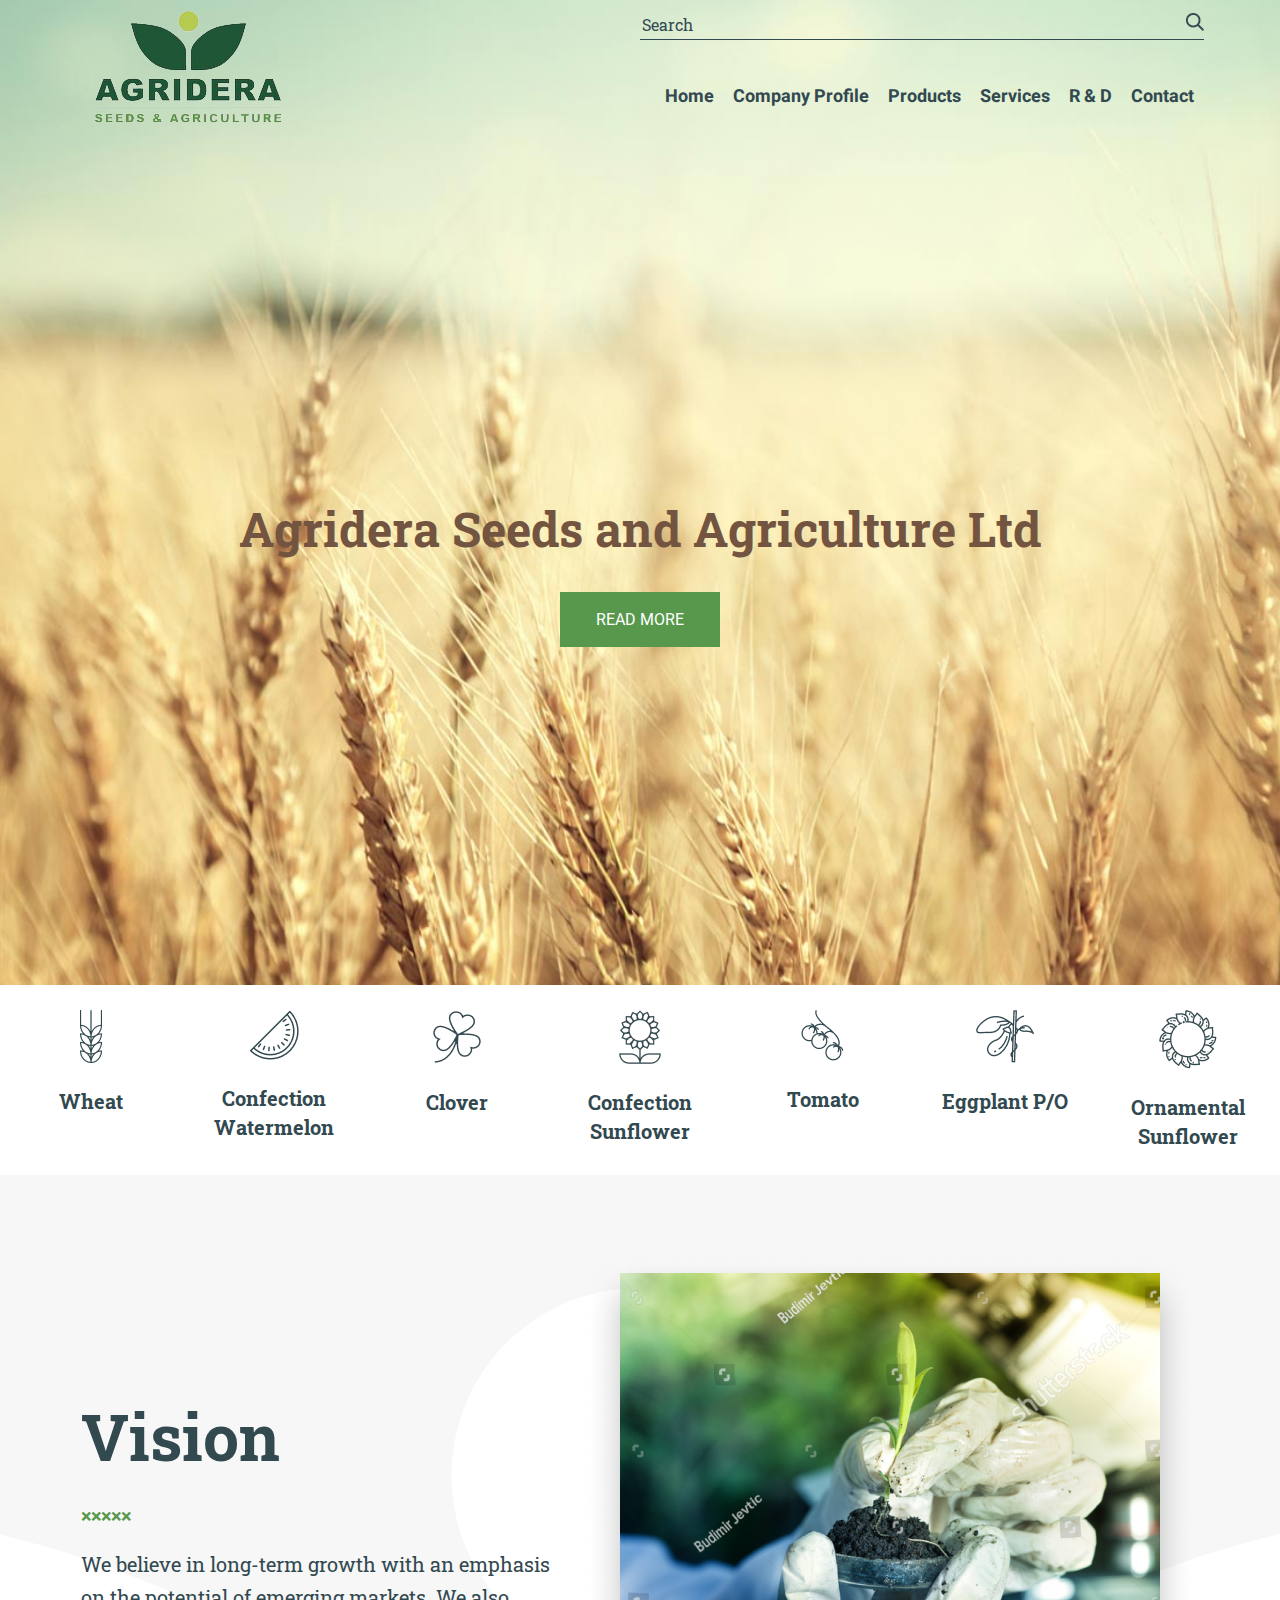
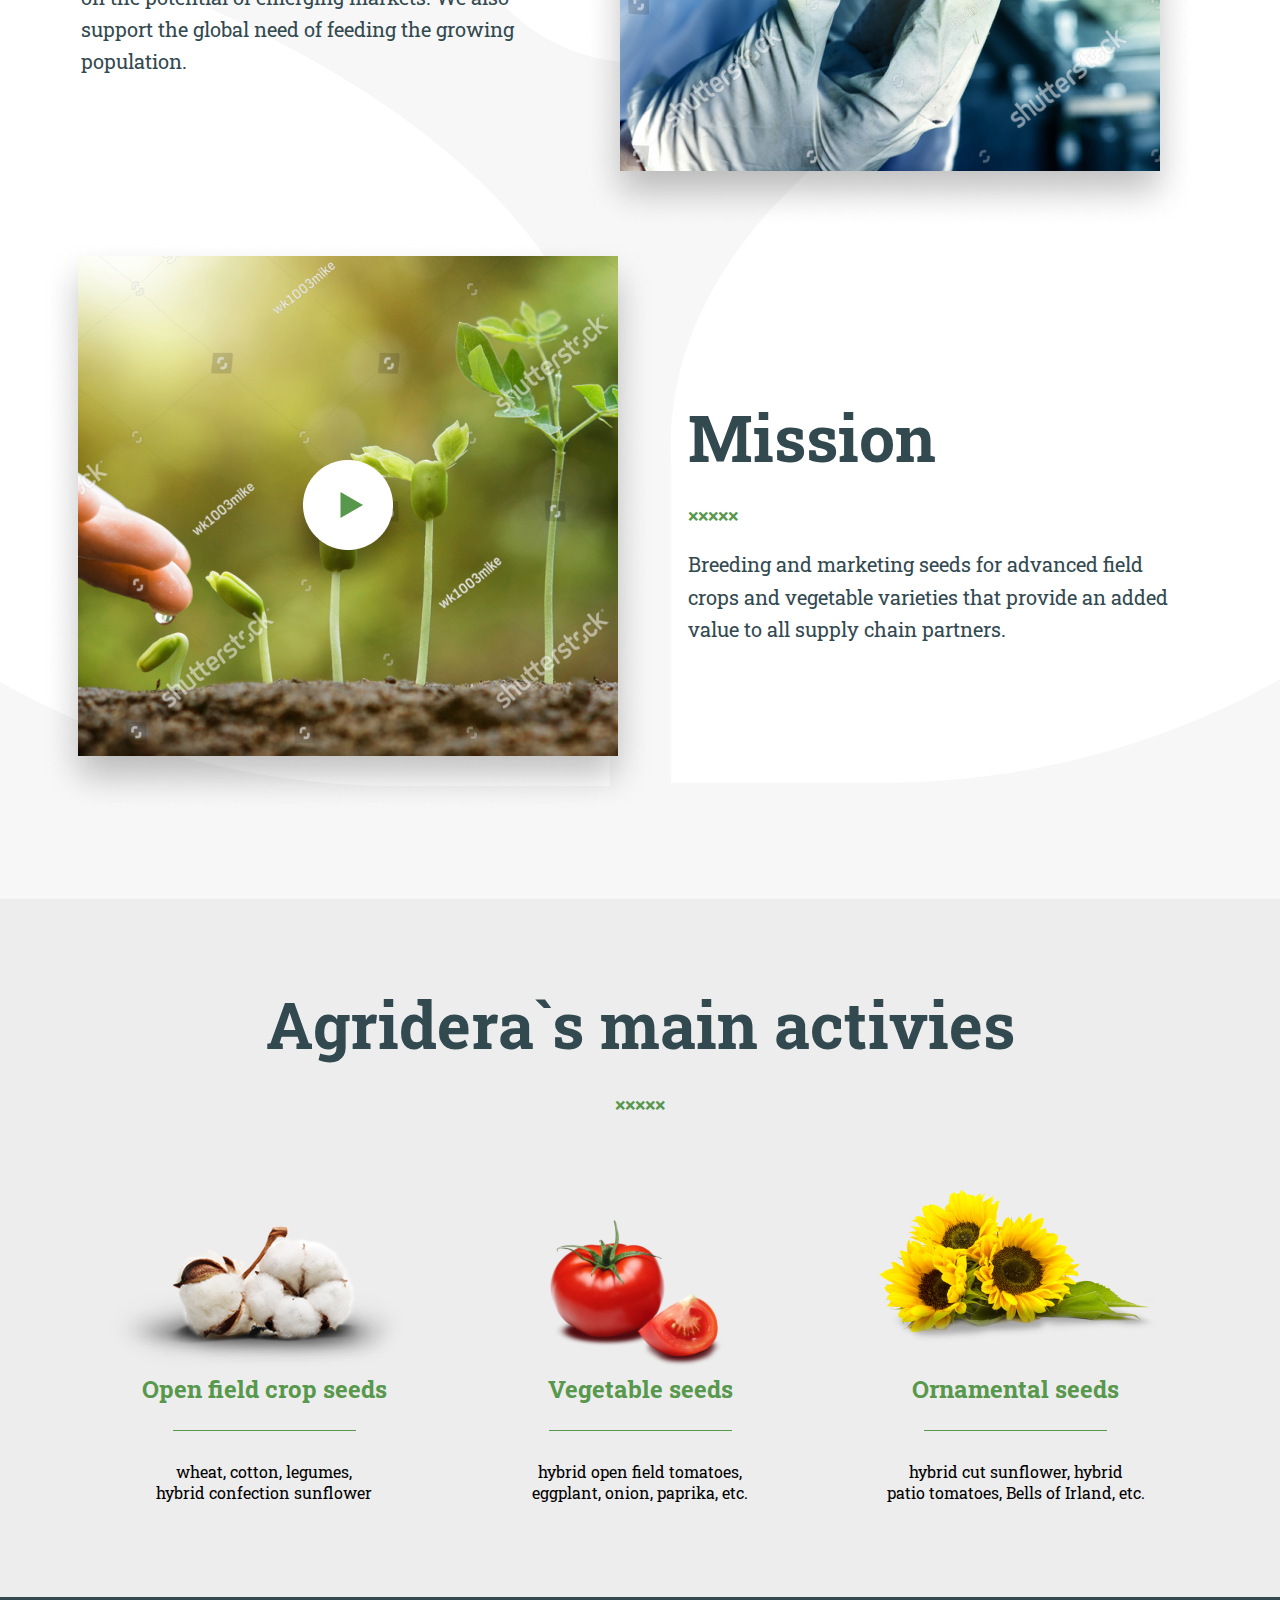
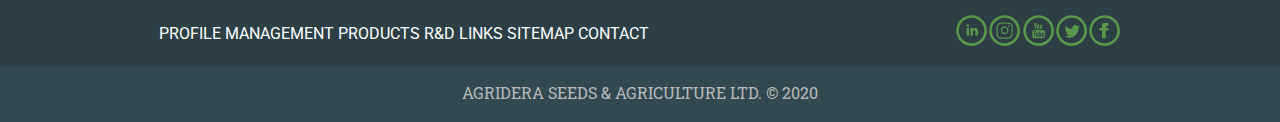
<file: index.html>
<!DOCTYPE html>
<html lang="en">
<head>
  <meta charset="UTF-8">
  <meta name="viewport" content="width=device-width, initial-scale=1.0">
	<link rel="stylesheet" href="https://fonts.googleapis.com/css?family=Roboto+Slab&display=swap">
	<link rel="stylesheet" href="https://fonts.googleapis.com/css?family=Roboto&display=swap">
	<link rel="stylesheet" href="https://fonts.googleapis.com/css?family=Heebo&display=swap">
    <title>Home page</title>
	<link rel="stylesheet" href="css/style.css">
</head>
<body>
  <div class="bg-img">
    <div>
        <div class="wrap">
        <div class="row">
        <div class="wrap-1">
          <div id="logo">
			<a href=""><img src="img/Logo.png" alt="Logo"></a>
          </div>
        </div>
        <div class="wrap-1 align-right">
          <div id="search">
            <div id="search-in" class="flex">
              <input type="search" placeholder="Search">
              <button>Submit</button>
            </div>
          </div>
          <div id="menu">
            <ul>
              <li><a href="">Home</a></li>
              <li><a href="">Company Profile</a></li>
              <li><a href="">Products</a></li>
              <li><a href="">Services</a></li>
              <li><a href="">R & D</a></li>
              <li><a href="">Contact</a></li>
            </ul>
          </div>
        </div>
      </div>
      </div>
    </div>
  <div class="contand">
    <div id="slider">
      <h1>Agridera Seeds and Agriculture Ltd</h1>
      <a href="#">READ MORE</a>
    </div>
  </div>
  </div>
<div id="categories">
        <div class="row">
          <div class="wrap-3">
            <a href="" class="link">
			<img src="img/1.png" alt="searv">
            <div class="text">Wheat</div>
			</a>
          </div>
          <div class="wrap-3">
            <a href="" class="link">
			<img src="img/2.png" alt="searv">
            <div class="text">Confection Watermelon</div>
			</a>
          </div>
          <div class="wrap-3">
            <a href="" class="link">
			<img src="img/3.png" alt="searv">
            <div class="text">Clover</div>
			</a>
          </div>
          <div class="wrap-3">
            <a href="" class="link">
			<img src="img/4.png" alt="seary">
            <div class="text">Confection Sunflower</div>
			</a>
          </div>
          <div class="wrap-3">
            <a href="tomato.html" class="link">
			<img src="img/5.png" alt="searv">
            <div class="text">Tomato</div>
			</a>
          </div>
          <div class="wrap-3">
            <a href="" class="link">
			<img src="img/6.png" alt="searv">
            <div class="text">Eggplant P/O</div>
			</a>
          </div>
          <div class="wrap-3">
            <a href="" class="link">
			<img src="img/7.png" alt="searv">
            <div class="text">Ornamental Sunflower</div>
			</a>
          </div>
        </div>
    </div>
<div id="med">
    <div id="vision" class="vision-container">
        <div class="content-wrap">
            <h2 class="text-content1">Vision</h2>
            <p class="text-content2">×××××</p>
            <p class="text-content3">We believe in long-term growth with an emphasis<br>on the potential of emerging markets. We also<br>support the global need of feeding the growing<br>population.</p>
        </div>
        <div class="photo-wrapper">
            <img src="img/vision.png" alt="vision" >
        </div>
    </div>
	<div id="mission" class="mission-container">
		<div class="photo-wrap1">
			<img src="img/mission.png" alt="mission">
			<img src="img/play.png" class="centered-image" alt="second image">
		</div>
	
    <div class="content-wrap1">
			<h2 class="text-content1">Mission</h2>
			<p class="text-content2">×××××</p>
			<p class="text-content3">Breeding and marketing seeds for advanced field<br>crops and vegetable varieties that provide an added<br>value to all supply chain partners.</p>
		</div>
	</div>
</div>
		
		
<div id="content-down">
  <div class="wrap">
      <p class="title">Agridera`s main activies</p>
      <p class="text-content2">×××××</p>
      <div class="seeds">
          <div class="wrap-2">
              <img style="margin-bottom: -50px;" src="img/crop_seeds.png" alt="">
              <p class="subtitle">Open field crop seeds</p>
              <img class="line" src="img/Line.png" alt="">
              <p>wheat, cotton, legumes,<br>hybrid confection sunflower</p>
          </div>
          <div class="wrap-2">
              <img src="img/vegetable_seeds.png" alt="">
              <p class="subtitle">Vegetable seeds</p>
              <img class="line" src="img/Line.png" alt="">
              <p>hybrid open field tomatoes,<br>eggplant, onion, paprika, etc.</p>
          </div>
          <div class="wrap-2">
              <img src="img/ornamental_seeds.png" alt="">
              <p class="subtitle">Ornamental seeds</p>
              <img class="line" src="img/Line.png" alt="">
              <p>hybrid cut sunflower, hybrid<br>patio tomatoes, Bells of Irland, etc.</p>
          </div>
      </div>
  </div>
</div>    
 
<div class="footer">
  <div class="footer_content">
    <div id="links">
      <ul>
        <li><a href="">PROFILE</a></li>
        <li><a href="">MANAGEMENT</a></li>
        <li><a href="">PRODUCTS</a></li>
        <li><a href="">R&D</a></li>
        <li><a href="">LINKS</a></li>
        <li><a href="">SITEMAP</a></li>
        <li><a href="">CONTACT</a></li>
      </ul>
    </div>
    
    <div class="social">
        <a href="https://linkedin.com"><img src="img/Ico_in.png" alt="in"></a>
        <a href="https://www.instagram.com"><img src="img/Ico_inst.png" alt="inst"></a>
        <a href="https://www.youtube.com"><img src="img/Ico_tube.png" alt="youtube"></a>
        <a href="https://twitter.com"><img src="img/Ico_tw.png" alt="twitter"></a>
        <a href="https://facebook.com"><img src="img/Ico_fb.png" alt="facebook"></a>
    </div>      
  </div>
  <p>AGRIDERA SEEDS & AGRICULTURE LTD. © 2020</p>
</div>
</body>
</html>
</file>
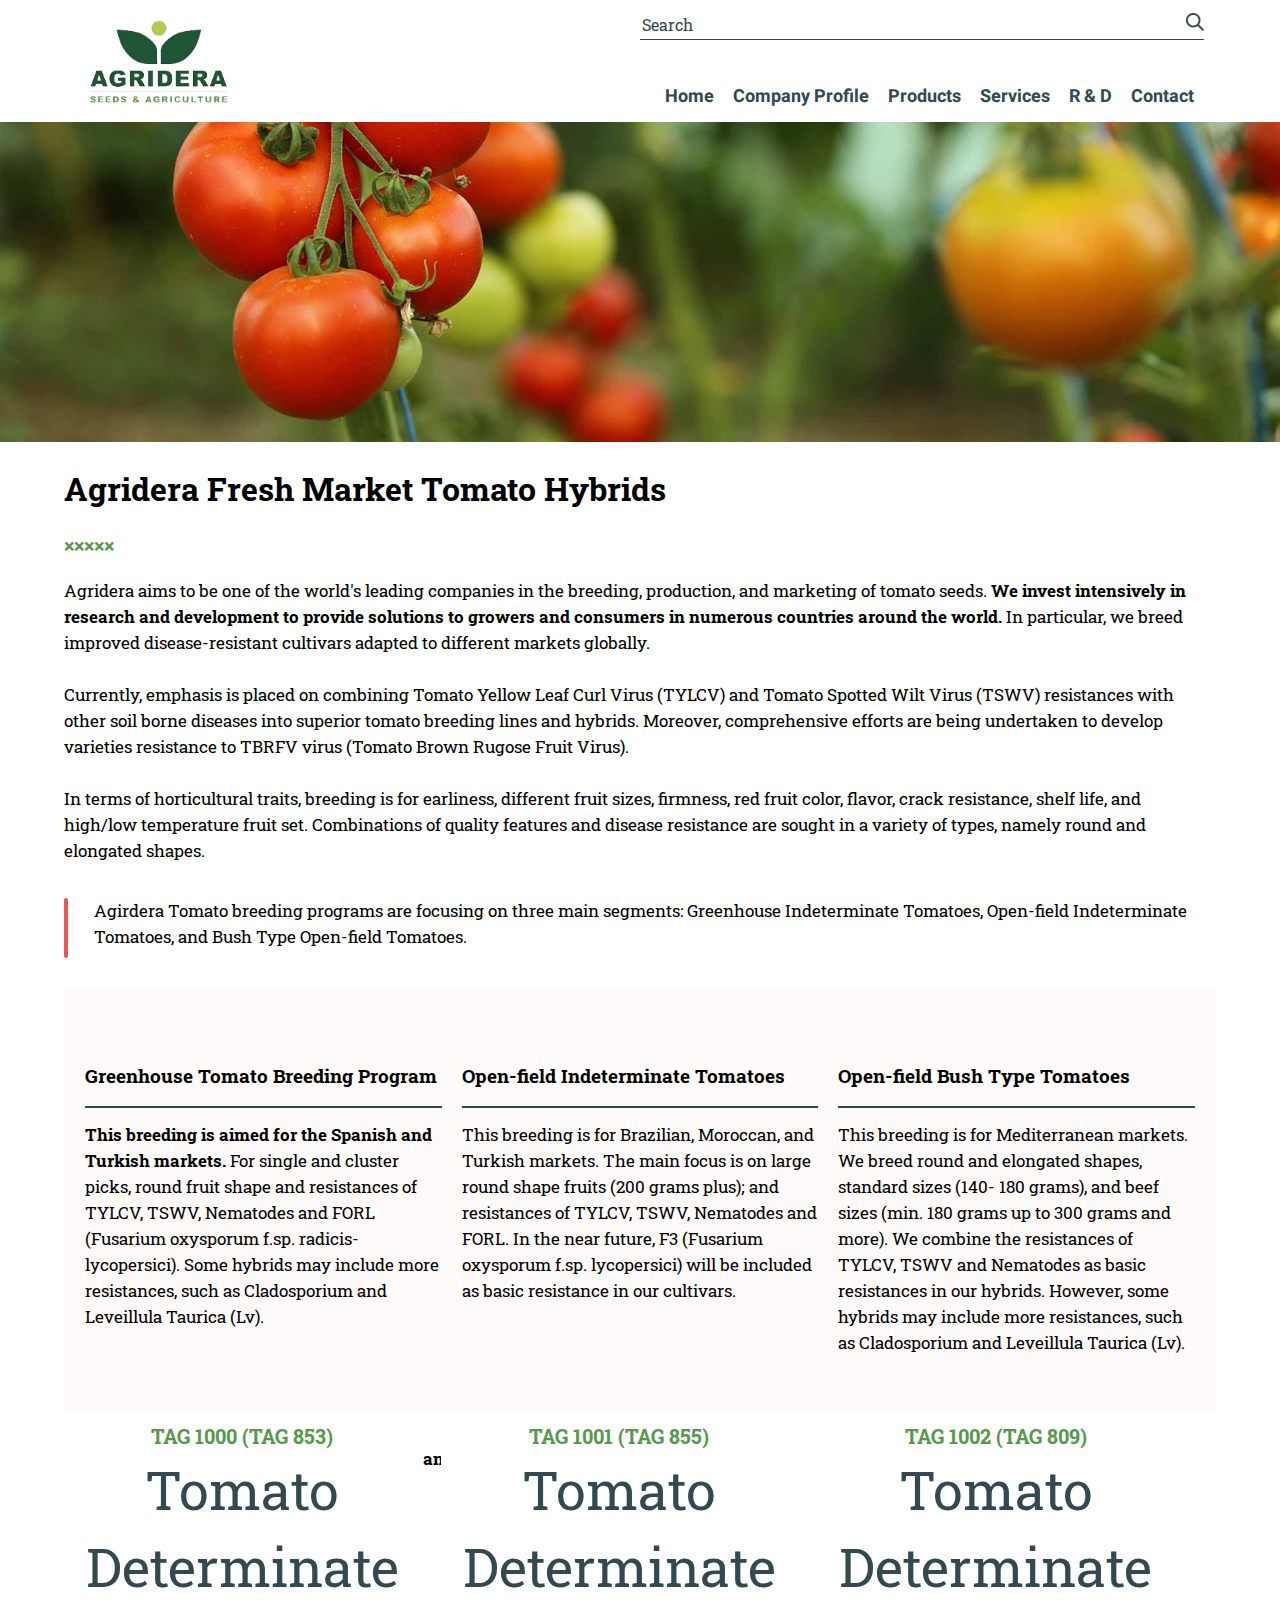
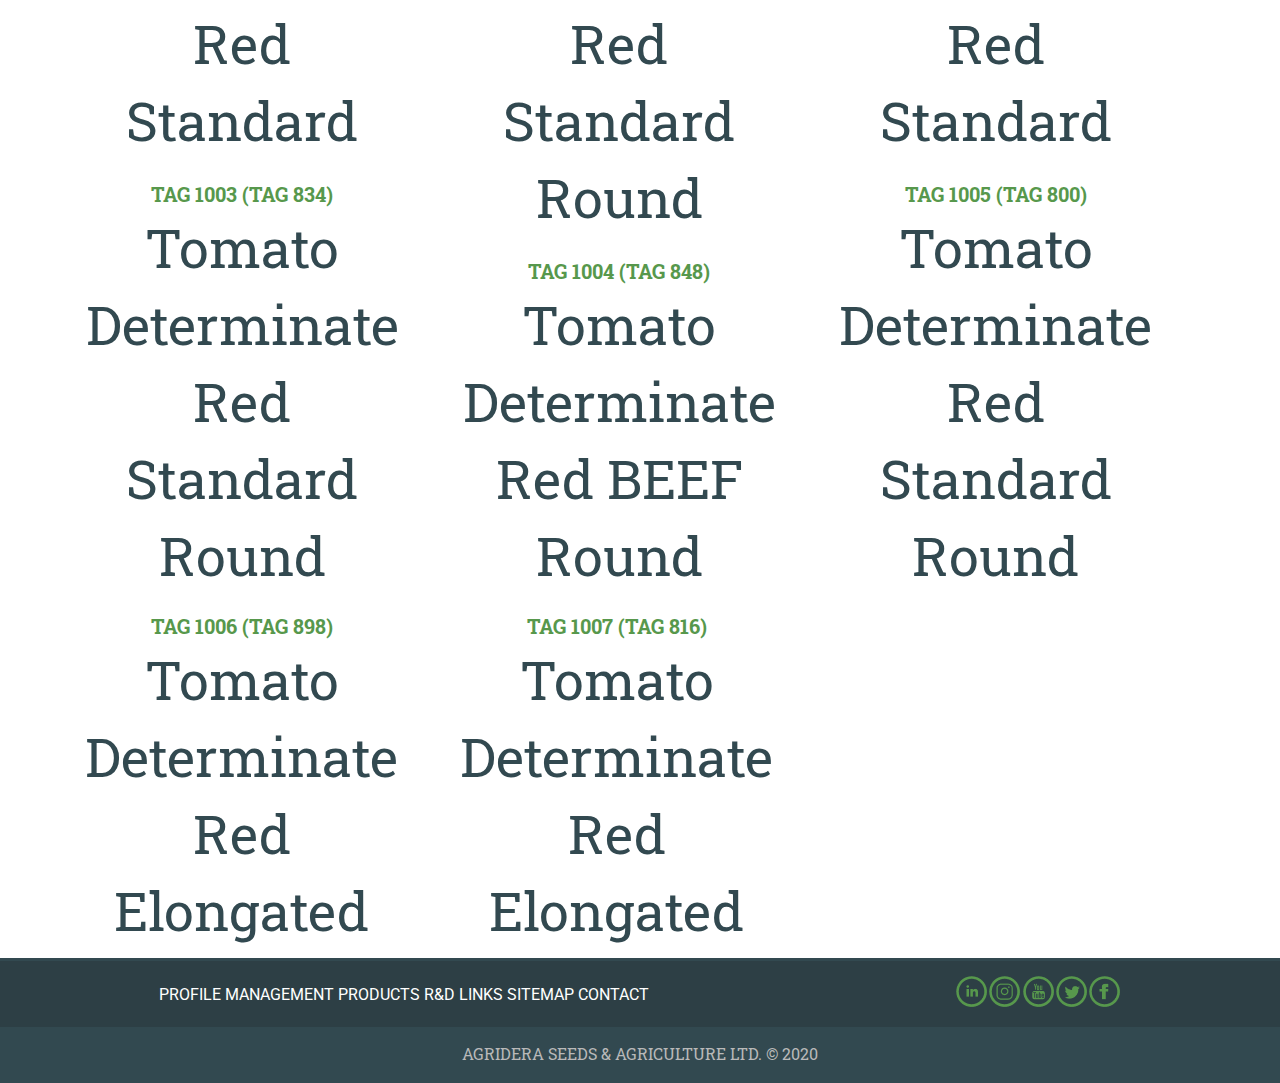
<file: tomato.html>
<!DOCTYPE html>
<html lang="en">
<head>
    <meta charset="UTF-8"/>
    <meta name="viewport" content="width=device-width, initial-scale=1.0"/>
    <link rel="stylesheet" href="https://fonts.googleapis.com/css?family=Roboto+Slab&display=swap">
    <link rel="stylesheet" href="https://fonts.googleapis.com/css?family=Roboto&display=swap">
    <link rel="stylesheet" href="https://fonts.googleapis.com/css?family=Heebo&display=swap">
    <title>Tomato all</title>
    <link rel="stylesheet" href="css/style.css">
</head>
<body>
<header>
    <div class="wrap">
        <div class="row">
            <div class="wrap-1">
                <div id="logo2">
                    <a href="index.html"><img src="img/Logo.png" alt="Logo" style="margin-top: 20px;"></a>
                </div>
            </div>
            <div class="wrap-1 align-right">
                <div id="search">
                    <div id="search-in" class="flex">
                        <input type="search" placeholder="Search">
                        <button>Submit</button>
                    </div>
                </div>
                <nav id="menu">
                    <ul>
                        <li><a href="">Home</a></li>
                        <li><a href="">Company Profile</a></li>
                        <li><a href="">Products</a></li>
                        <li><a href="">Services</a></li>
                        <li><a href="">R & D</a></li>
                        <li><a href="">Contact</a></li>
                    </ul>
                </nav>
            </div>
        </div>
    </div>
</header>

<main>
    <div id="background2">
        <img src="img/bg2.png" alt="Tomato Hybrids Banner"/>
    </div>
    <div class="content-wrapper">
        <h1>Agridera Fresh Market Tomato Hybrids</h1>
        <p class="text-content2">×××××</p>
        <div class="description-text">
            Agridera aims to be one of the world's leading companies in the
            breeding, production, and marketing of tomato seeds.
            <span>
          <b>We invest intensively in research and development to provide solutions
          to growers and consumers in numerous countries around the world.</b>
        </span>
            In particular, we breed improved disease-resistant cultivars adapted to
            different markets globally.
            <br/>
            <br/>
            Currently, emphasis is placed on combining Tomato Yellow Leaf Curl Virus
            (TYLCV) and Tomato Spotted Wilt Virus (TSWV) resistances with other soil
            borne diseases into superior tomato breeding lines and hybrids.
            Moreover, comprehensive efforts are being undertaken to develop
            varieties resistance to TBRFV virus (Tomato Brown Rugose Fruit Virus).
            <br/>
            <br/>
            In terms of horticultural traits, breeding is for earliness, different
            fruit sizes, firmness, red fruit color, flavor, crack resistance, shelf
            life, and high/low temperature fruit set. Combinations of quality
            features and disease resistance are sought in a variety of types, namely
            round and elongated shapes.
        </div>

        <div class="info-section1">
            <div class="info-divider1"></div>
            <div class="info-description1">
                Agirdera Tomato breeding programs are focusing on three main segments:
                Greenhouse Indeterminate Tomatoes, Open-field Indeterminate Tomatoes,
                and Bush Type Open-field Tomatoes.
            </div>
        </div>

        <section class="breeding-section">
            <div class="breeding-columns">
                <div class="breeding-column">
                    <h3>Greenhouse Tomato Breeding Program</h3>
                    <div class="column-divider"></div>
                    <div class="breeding-content">
                        <span><b>This breeding is aimed for the Spanish and Turkish markets.</b></span>
                        For single and cluster picks, round fruit shape and resistances of
                        TYLCV, TSWV, Nematodes and FORL (Fusarium oxysporum f.sp.
                        radicis-lycopersici). Some hybrids may include more resistances,
                        such as Cladosporium and Leveillula Taurica (Lv).
                    </div>
                </div>

                <div class="breeding-column">
                    <h3>Open-field Indeterminate Tomatoes</h3>
                    <div class="column-divider"></div>
                    <div class="breeding-content">
                        This breeding is for Brazilian, Moroccan, and Turkish markets.
                        The main focus is on large round shape fruits (200 grams plus);
                        and resistances of TYLCV, TSWV, Nematodes and FORL. In the near
                        future, F3 (Fusarium oxysporum f.sp. lycopersici) will be
                        included as basic resistance in our cultivars.
                    </div>
                </div>

                <div class="breeding-column">
                    <h3>Open-field Bush Type Tomatoes</h3>
                    <div class="column-divider"></div>
                    <div class="breeding-content">
                        This breeding is for Mediterranean markets.
                        We breed round and elongated shapes, standard sizes (140- 180
                        grams), and beef sizes (min. 180 grams up to 300 grams and
                        more). We combine the resistances of TYLCV, TSWV and Nematodes
                        as basic resistances in our hybrids. However, some hybrids may
                        include more resistances, such as Cladosporium and Leveillula
                        Taurica (Lv).
                    </div>
                </div>
            </div>
        </section>

        <div class="info-section2">
        <div class="info-divider2"></div>
        <div class="info-description2">
          <span><b>Agridera operates through international and local distributers around
          the world.</b></span>
        </div>
        </div>

        <div class="product-layout">
            <div class="product-block">
                <div class="product-item">
                    <img src="img/image0.png" alt="TAG 1000 (TAG 853)"/>
                    <div class="product-details">
                        TAG 1000 (TAG 853)
                        <br/>
                        <span class="product-name">Tomato Determinate Red Standard Round</span>
                    </div>
                </div>
            </div>

            <div class="product-block">
                <div class="product-item">
                    <img src="img/image1.png" alt="TAG 1001 (TAG 855)"/>
                    <div class="product-details">
                        TAG 1001 (TAG 855)
                        <br/>
                        <span class="product-name">Tomato Determinate Red Standard Round</span>
                    </div>
                </div>
            </div>

            <div class="product-block">
                <div class="product-item">
                    <a href="tomato_one.html">
                    <img src="img/image2.png" alt="TAG 1002 (TAG 809)"/>
                    </a>
                    <div class="product-details">
                        TAG 1002 (TAG 809)
                        <br/>
                        <span class="product-name">Tomato Determinate Red Standard Round</span>
                    </div>
                </div>
            </div>
        </div>

        <div class="product-layout">
            <div class="product-block">
                <div class="product-item">
                    <img src="img/image3.png" alt="TAG 1003 (TAG 834)"/>
                    <div class="product-details">
                        TAG 1003 (TAG 834)
                        <br/>
                        <span class="product-name">Tomato Determinate Red Standard Round</span>
                    </div>
                </div>
            </div>

            <div class="product-block">
                <div class="product-item">
                    <img src="img/image4.png" alt="TAG 1004 (TAG 848)"/>
                    <div class="product-details">
                        TAG 1004 (TAG 848)
                        <br/>
                        <span class="product-name">Tomato Determinate Red BEEF Round</span>
                    </div>
                </div>
            </div>

            <div class="product-block">
                <div class="product-item">
                    <img src="img/image5.png" alt="TAG 1005 (TAG 800)"/>
                    <div class="product-details">
                        TAG 1005 (TAG 800)
                        <br/>
                        <span class="product-name">Tomato Determinate Red Standard Round</span>
                    </div>
                </div>
            </div>
        </div>

        <div class="product-layout2">
            <div class="product-block2">
                <div class="product-item">
                    <img src="img/image6.png" alt="TAG 1006 (TAG 898)"/>
                    <div class="product-details">
                        TAG 1006 (TAG 898)
                        <br/>
                        <span class="product-name">Tomato Determinate Red Elongated</span>
                    </div>
                </div>
            </div>

            <div class="product-block2">
                <div class="product-item">
                    <img src="img/image7.png" alt="TAG 1007 (TAG 816)"/>
                    <div class="product-details">
                        TAG 1007 (TAG 816)
                        <br/>
                        <span class="product-name">Tomato Determinate Red Elongated</span>
                    </div>
                </div>
            </div>
        </div>
    </div>
</main>

<footer>
    <div class="footer">
        <div class="footer_content">
            <div id="links">
                <ul>
                    <li><a href="">PROFILE</a></li>
                    <li><a href="">MANAGEMENT</a></li>
                    <li><a href="">PRODUCTS</a></li>
                    <li><a href="">R&D</a></li>
                    <li><a href="">LINKS</a></li>
                    <li><a href="">SITEMAP</a></li>
                    <li><a href="">CONTACT</a></li>
                </ul>
            </div>

            <div class="social">
                <a href="https://linkedin.com"><img src="img/Ico_in.png" alt="in"></a>
                <a href="https://www.instagram.com"><img src="img/Ico_inst.png" alt="inst"></a>
                <a href="https://www.youtube.com"><img src="img/Ico_tube.png" alt="youtube"></a>
                <a href="https://twitter.com"><img src="img/Ico_tw.png" alt="twitter"></a>
                <a href="https://facebook.com"><img src="img/Ico_fb.png" alt="facebook"></a>
            </div>
        </div>
        <p>AGRIDERA SEEDS & AGRICULTURE LTD. © 2020</p>
    </div>
</footer>
</body>
</html>
</file>
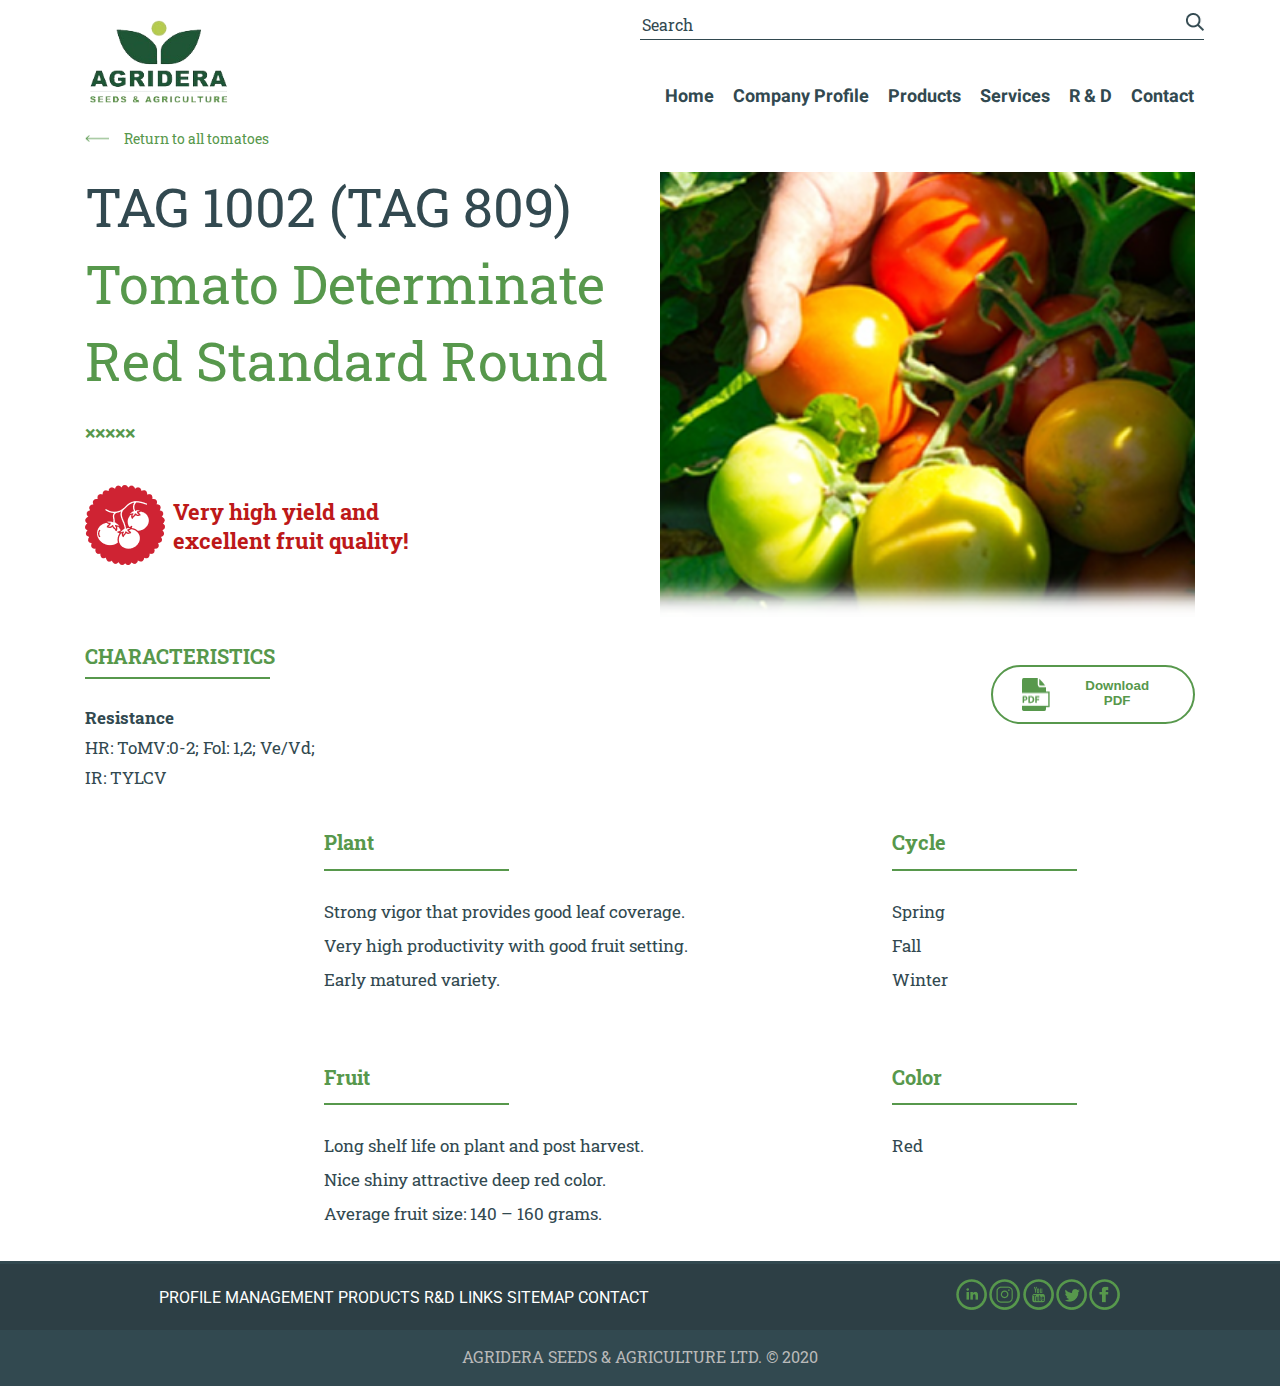
<file: tomato_one.html>
<!DOCTYPE html>
<html lang="en">
<head>
    <meta charset="UTF-8"/>
    <meta name="viewport" content="width=device-width, initial-scale=1.0"/>
    <link rel="stylesheet" href="https://fonts.googleapis.com/css?family=Roboto+Slab&display=swap">
    <link rel="stylesheet" href="https://fonts.googleapis.com/css?family=Roboto&display=swap">
    <link rel="stylesheet" href="https://fonts.googleapis.com/css?family=Heebo&display=swap">
    <title>Tomato one</title>
    <link rel="stylesheet" href="css/style.css">
</head>
<body>
<header>
    <div class="wrap">
        <div class="row">
            <div class="wrap-1">
                <div id="logo2">
                    <a href="index.html"><img src="img/Logo.png" alt="Logo" style="margin-top: 20px;"></a>
                </div>
            </div>
            <div class="wrap-1 align-right">
                <div id="search">
                    <div id="search-in" class="flex">
                        <input type="search" placeholder="Search">
                        <button>Submit</button>
                    </div>
                </div>
                <nav id="menu">
                    <ul>
                        <li><a href="index.html">Home</a></li>
                        <li><a href="">Company Profile</a></li>
                        <li><a href="">Products</a></li>
                        <li><a href="">Services</a></li>
                        <li><a href="">R & D</a></li>
                        <li><a href="">Contact</a></li>
                    </ul>
                </nav>
            </div>
        </div>
    </div>
</header>

<main>
    <section class="product-header">
        <div class="header-content">
            <div class="header-left">
                <div class="back-nav"><img src="img/Arrow.png" class="back-button"/>
                    <a href="tomato.html" class="back-link">Return to all tomatoes</a>
                </div>
                <h1 class="product-name">TAG 1002 (TAG 809) <br/>
                    <span style="color: #57984C;">Tomato Determinate</span><br/>
                    <span style="color: #57984C;">Red Standard Round</span>
                </h1>
                <p class="text-content2">×××××</p>
                <div class="product-features">
                    <h2 style="display: flex; align-items: center; gap: 8px;">
                        <img src="img/mark.png"> Very high yield and <br>excellent fruit quality!
                    </h2>
                </div>
                <div class="section-title">CHARACTERISTICS</div>
                <div class="divider"></div>
                <div class="disease-resistance">
                    <b>Resistance</b><br/>
                    HR: ToMV:0-2; Fol: 1,2; Ve/Vd;<br/>
                    IR: TYLCV<br/></div>
            </div>
            <div class="header-right">
                <img src="img/image2.png" class="product-image"/>
                <div class="download-container">
                    <button class="download-button">
                        <img src="img/Ico_pdf.png" class="download-icon-image"/>
                        <div style="font-weight: bold; color: #57984C;">Download PDF</div>
                    </button>
                </div>
            </div>
        </div>
    </section>

    <section class="product-info">
        <div class="info-content">
            <div class="info-left">
                <div style="margin-bottom: 30px;">
                    <h2 class="section-title">Plant</h2>
                    <div class="divider"></div>
                    <div class="product-description">Strong vigor that provides good leaf coverage.<br/>
                        Very high productivity with good fruit setting.<br/>
                        Early matured variety.
                    </div>
                </div>
                <div style="margin-bottom: 30px;">
                    <h2 class="section-title">Fruit</h2>
                    <div class="divider"></div>
                    <div class="product-description">Long shelf life on plant and post harvest.<br/>
                        Nice shiny attractive deep red color.<br/>
                        Average fruit size: 140 – 160 grams.
                    </div>
                </div>
            </div>
            <div class="info-right">
                <div style="margin-bottom: 30px;">
                    <h2 class="section-title">Cycle</h2>
                    <div class="divider"></div>
                    <div class="product-description">Spring<br/>Fall<br/>Winter</div>
                </div>
                <div style="margin-bottom: 30px;">
                    <h2 class="section-title">Color</h2>
                    <div class="divider"></div>
                    <div class="product-description">Red</div>
                </div>
            </div>
        </div>
    </section>
</main>

<footer class="footer">
    <div class="footer_content">
        <div id="links">
            <ul>
                <li><a href="">PROFILE</a></li>
                <li><a href="">MANAGEMENT</a></li>
                <li><a href="">PRODUCTS</a></li>
                <li><a href="">R&D</a></li>
                <li><a href="">LINKS</a></li>
                <li><a href="">SITEMAP</a></li>
                <li><a href="">CONTACT</a></li>
            </ul>
        </div>
        <div class="social">
            <a href="https://linkedin.com"><img src="img/Ico_in.png" alt="in"></a>
            <a href="https://www.instagram.com"><img src="img/Ico_inst.png" alt="inst"></a>
            <a href="https://www.youtube.com"><img src="img/Ico_tube.png" alt="youtube"></a>
            <a href="https://twitter.com"><img src="img/Ico_tw.png" alt="twitter"></a>
            <a href="https://facebook.com"><img src="img/Ico_fb.png" alt="facebook"></a>
        </div>
    </div>
    <p>AGRIDERA SEEDS & AGRICULTURE LTD. © 2020</p>
</footer>
</body>
</html>
</file>
<file: css/style.css>
body{
margin: 0;
font-family: 'Roboto Slab', serif;
}
.bg-img{
background: url(../img/bg.jpg) no-repeat center;
background-size: cover;
}
.wrap{ 
max-width: 1127px;
width:100%;
margin:0 auto;
}
.row::after{
clear:both;
content:"";
display:block;
}
.wrap-1{
width: 50%;
float:left;
}
.wrap-2{
width: 33.33%;
float:left;
}
.wrap-3{ 
width: 14.28%;
float:left;
}
.align-right{
text-align:right;
}
.flex{ 
display: flex;
align-items: flex-end;
}
.text{
margin-top: 20px;
font-family: 'Roboto Slab', serif;
font-weight: bold;
font-size: 20px;
line-height: 142.7%;
color: #324950;
}
.footer {
background-color: #324950;
color: #B9B9B9;
padding: 3px 0px;
text-align: center;
bottom: 0;
width: 100%;
}
.vision-container {
display: flex;
justify-content: center;
align-items: center;
}
.content-wrap {
text-align: left;
margin-right: 30px;
}
.photo-wrap {
margin-left: 15px;
position: relative;
max-width: 100%;
height: auto;
}
.mission-container {
display: flex;
justify-content: center;
align-items: center;
}
.content-wrap1 {
text-align: left;
margin-left: 120px;
position: relative;
left: -90px;
}
.photo-wrap1 {
margin-left: 15px;
position: relative;
max-width: 100%;
height: auto;
}
.centered-image {
position: absolute;
top: 50%;
left: 50%;
transform: translate(-50%, -50%);
}

.text-content1 {
font-family: 'Roboto Slab', serif;
font-weight: bold;
font-size: 64px;
line-height: 142.7%;
color: #324950;
margin: 0;
}
.text-content2{
font-family: 'Roboto Slab', serif;
color: #57984C;
font-weight: bold;
font-size: 20px;
}
.text-content2-1{
font-family: 'Roboto Slab', serif;
color: #57984C;
font-weight: bold;
font-size: 20px;
}
.text-content3{
font-family: 'Roboto Slab', serif;
font-weight: normal;
font-size: 20px;
line-height: 162.7%;
color: #324950;
}
.text-content4{
font-family: 'Roboto Slab', serif;
font-size: 17px;
line-height: 150%;
color: #324950;
}
.contand h1 {
font-family: 'Roboto Slab', serif;
}
.contand a {
font-family: 'Roboto', serif;
}
.flex input{
font-family: 'Roboto Slab', serif;
}
.title{
font-size: 64px;
font-weight: bold;
color: #324950;
line-height: 147.7%;
margin: 0;
}
.seeds{
display: flex;
justify-content: center;
align-items: baseline; 
}
.subtitle{
font-size: 24px;
font-weight: bold;
color: #57984C;
margin: 0;
}
.line{
margin: 25px 0 10px 0;
}
#logo2{
width: 166px;
object-fit: contain;
}
.content-wrapper {
max-width: 1152px;
margin: 0 auto;
padding: 0 15px;
}
.description-text {
font-size: 17px;
line-height: 26px;
max-width: 100%;
}
.info-section1 {
display: flex;
gap: 26px;
font-size: 17px;
line-height: 26px;
margin-top: 34px;
}
.info-divider1 {
width: 4px;
height: 60px;
background-color: #EB5757;
border-radius: 2px;
flex-shrink: 0;
}    
.info-description1 {
flex-grow: 1;
flex-basis: auto;
}
.info-section2 {
display: flex;
gap: 26px;
font-size: 17px;
line-height: 26px;
margin-top: 34px;
}
.info-divider2 {
width: 4px;
height: 40px;
background-color: #EB5757;
border-radius: 2px;
flex-shrink: 0;
}    
.info-description2 {
flex-grow: 1;
flex-basis: auto;
}
.breeding-section {
background-color: rgba(255, 250, 250, 1);
margin-top: 30px;
padding: 56px 21px;
}   
.breeding-columns {
display: flex;
gap: 20px;
}     
.breeding-column {
width: 33%;
}     
.brend-column h3 {
font-size: 20px;
line-height: 29px;
font-weight: bold;
}  
.column-divider {
height: 0px;
background-color: #324950;
margin-top: 14px;
border: 1px solid rgba(50, 73, 80, 1);
}
.breeding-content {
font-size: 17px;
line-height: 26px;
margin-top: 14px;
}
.product-layout {
display: flex;
gap: 20px;
margin-top: 31px;
width: 1110px;
max-width: 100%;
align-self: center;
}     
.product-block {
width: 33%;
}     
.product-item {
position: relative;
aspect-ratio: 1.09;
display: flex;
flex-direction: column;
text-align: center;
font-size: 20px;
color: #57984C;
font-weight: bold;
line-height: 29px;
}  
.product-item img {
position: absolute;
height: 100%;
width: 100%;
object-fit: cover;
inset: 0;
}    
.product-details {
position: absolute;
bottom: 0;
left: 0;
right: 0;
background-color: white;
padding: 9px 18px;
}    
.product-name {
font-weight: normal;
font-size: 16px;
}  
.product-layout2 {
width: 730px;
max-width: 100%;
margin-top: 30px;
display: flex;
gap: 20px;

}     
.product-block2 {
width: 50%;
}
.footer_content{
display: flex;
flex-direction: row;
background-color:#2D3F45;
padding: 15px 5px ;
align-items: center;
justify-content: space-around;
}
.social{
display: flex;
justify-content: space-between;
width: 13%;
}
.product-header {
    align-self: center;
    width: 1110px;
    max-width: 100%;
    margin: 18px auto 0;
}
.header-content {
    display: flex;
    gap: 20px;
}
.header-left {
    width: 50%;
    display: flex;
    flex-direction: column;
    font-weight: bold;
}
.back-nav {
    display: flex;
    align-items: stretch;
    gap: 15px;
    font-size: 14px;
    color: #57984C;
    font-weight: normal;
    line-height: 1.5;
}
.back-button {
    aspect-ratio: 3;
    object-fit: contain;
    width: 24px;
    stroke: 1px #57984C;
    flex-shrink: 0;
    margin: auto 0;
}
.back-link {
    flex-basis: auto;
    text-decoration: none !important;
    color: #57984C;
}
.product-name {
    color: #324950;
    font-size: 54px;
    line-height: 77px;
    align-self: stretch;
    margin-top: 19px;
    margin-bottom: 0px;
}
.product-features h2{
    color: #bd1919;
    font-size: 1.4rem;
    margin: 20px 0 40px;
}
.section-title {
    color: #57984C;
    font-size: 20px;
    line-height: 1;
    margin-top: 40px;
}
.divider {
    border: 1px solid rgba(87, 152, 76, 1);
    background-color: #57984C;
    width: 183px;
    flex-shrink: 0;
    height: 0px;
    margin-top: 11px;
}

.disease-resistance {
    color: #324950;
    font-size: 17px;
    font-weight: normal;
    line-height: 1.75;
    width: 495px;
    margin-top: 24px;
}
.header-right {
    width: 50%;
    margin-left: 20px;
    display: flex;
    flex-direction: column;
    align-items: stretch;
    font-size: 17px;
    color: rgba(87, 152, 76, 1);
    font-weight: normal;
    line-height: 34px;
    margin-top: 42px;
}
.product-image {
    aspect-ratio: 1.08;
    object-fit: contain;
    width: 100%;
}
.download-container {
    display: flex;
    justify-content: right;
}
.download-button {
    border: 2px solid #57984C;
    background-color: white;
    display: flex;
    align-items: stretch;
    gap: 20px;
    padding: 11px 29px;
    border-radius: 60px;
    cursor: pointer;
}
.download-icon-image {
    aspect-ratio: 0.87;
    object-fit: contain;
    width: 28px;
    flex-shrink: 0;
    width: 20%;
}
.product-info {
    align-self: left;
    width: 753px;
    max-width: 100%;
    margin-left: 324px;
}
.info-content {
    display: flex;
    gap: 160px;
}
.info-left {
    width: 69%;
    display: flex;
    flex-direction: column;
    font-size: 20px;
    color: #57984C;
    font-weight: bold;
    line-height: 1;
}
.product-description {
    color: #324950;
    font-size: 17px;
    font-weight: normal;
    line-height: 34px;
    margin-top: 24px;
}
.info-right {
    width: 31%;
    margin-left: 20px;
    display: flex;
    flex-direction: column;
    font-size: 20px;
    color: #57984C;
    font-weight: bold;
    line-height: 1;
}
#med{
background: url(../img/Union.png) no-repeat center;
background-color: #F7F7F7;
font-size: 20px;
padding: 78px 0;
}
#logo{
margin: 10px 0 0 0;
}
#background2 img{
margin-top: 12px;
}
#search{
border-bottom: 1px solid #324950;
display: inline-block;
max-width: 350px;
width: 100%;
margin: 10px 0 43px 0;
}
#search input{
font-size: 16px;
color:#324950;
background-color: transparent;
border: none;
max-width: 327px;
height: 29px;
width: 100%;
}
#search input::placeholder{
color:#324950
}
#search button{
background: url(../img/search.png) no-repeat center;
font-size: 0;
height: 18px;
width: 18px;
border: none;
cursor: pointer;
margin-bottom: 8px;
}
#categories{
max-width: 1600px;
width:100%;
margin:25px auto;
text-align: center; 
}
#categories a {
    text-decoration: none !important;
}

#menu{
font-family: 'Heebo', serif;
}        
#menu ul{
padding: 0;
margin: 0;
list-style: none;
}        
#menu ul li{
display: inline;
margin-left: 15px;
}
#menu ul li a{
color:#324950;
font-size: 18px;
font-weight: bold;
text-decoration: none;
transition: color 0.4s;
}        
#menu ul li a:hover{
color: #57984C;
} 
#slider{
text-align: center;
padding: 338px 0;
}
#slider h1{
color: #735440;
font-size: 48px;
font-weight: bold;
}       
#slider a{
display: block;
background-color: #57984C;
color: #fff;
font-size: 16px;
text-align: center;
width: 160px;
height: 55px;
line-height: 55px;
margin: 0 auto;
text-decoration: none;
}
#content-down{
background-color: #EDEDED;
text-align: center;
padding: 78px 0;
}
#links{
font-family: 'Roboto', serif;
}        
#links ul{
padding: 0;
margin: 0;
list-style: none;
}        
#links ul li{
display: inline;
margin-left: 3.5em;
}
#links ul li a{
color:#ffffff;
font-size: 16px;
text-decoration: none;
transition: color 0.4s;
}        
img {
max-width: 100%;
height: auto;
}
.align-right {
text-align: center;
}
#search {
max-width: 100%;
}
#search input {
max-width: 100%;
}
#links ul li {
margin-left: 0;
margin-bottom: 10px;
}
.text-agridera{
font-family: 'Roboto Slab', serif;
font-weight: bold;
font-size: 44px;
line-height: 142.7%;
color: #324950;
margin: 0;
}
.link{
text-decoration: none !important;
}
.shadow{
    padding-bottom: 20px;
    position: relative;
    box-shadow: rgba(0, 0, 0, 0.35) 0px 5px 15px;
    z-index: 1;
    background-color: #d9fcc0;
}

.return a{
    font-size: 14px;
    color: #324950;
    line-height: 162,7%;
    text-decoration: none;
}
.return p{
    margin: 0;
    padding: 20px 0;
}
</file>
